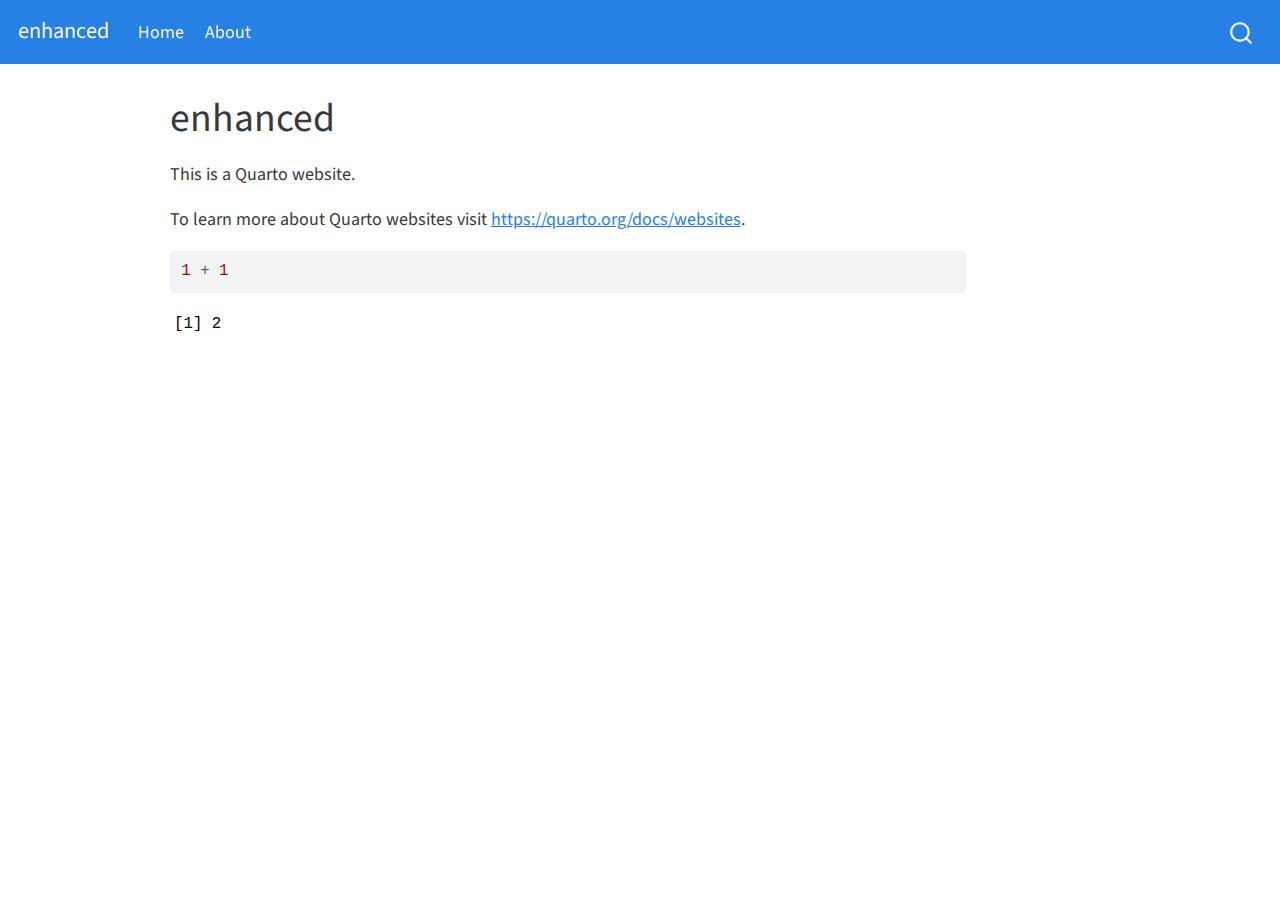
<file: docs/index.html>
<!DOCTYPE html>
<html xmlns="http://www.w3.org/1999/xhtml" lang="en" xml:lang="en"><head>

<meta charset="utf-8">
<meta name="generator" content="quarto-1.0.37">

<meta name="viewport" content="width=device-width, initial-scale=1.0, user-scalable=yes">


<title>enhanced</title>
<style>
code{white-space: pre-wrap;}
span.smallcaps{font-variant: small-caps;}
span.underline{text-decoration: underline;}
div.column{display: inline-block; vertical-align: top; width: 50%;}
div.hanging-indent{margin-left: 1.5em; text-indent: -1.5em;}
ul.task-list{list-style: none;}
pre > code.sourceCode { white-space: pre; position: relative; }
pre > code.sourceCode > span { display: inline-block; line-height: 1.25; }
pre > code.sourceCode > span:empty { height: 1.2em; }
.sourceCode { overflow: visible; }
code.sourceCode > span { color: inherit; text-decoration: inherit; }
div.sourceCode { margin: 1em 0; }
pre.sourceCode { margin: 0; }
@media screen {
div.sourceCode { overflow: auto; }
}
@media print {
pre > code.sourceCode { white-space: pre-wrap; }
pre > code.sourceCode > span { text-indent: -5em; padding-left: 5em; }
}
pre.numberSource code
  { counter-reset: source-line 0; }
pre.numberSource code > span
  { position: relative; left: -4em; counter-increment: source-line; }
pre.numberSource code > span > a:first-child::before
  { content: counter(source-line);
    position: relative; left: -1em; text-align: right; vertical-align: baseline;
    border: none; display: inline-block;
    -webkit-touch-callout: none; -webkit-user-select: none;
    -khtml-user-select: none; -moz-user-select: none;
    -ms-user-select: none; user-select: none;
    padding: 0 4px; width: 4em;
    color: #aaaaaa;
  }
pre.numberSource { margin-left: 3em; border-left: 1px solid #aaaaaa;  padding-left: 4px; }
div.sourceCode
  {   }
@media screen {
pre > code.sourceCode > span > a:first-child::before { text-decoration: underline; }
}
code span.al { color: #ff0000; font-weight: bold; } /* Alert */
code span.an { color: #60a0b0; font-weight: bold; font-style: italic; } /* Annotation */
code span.at { color: #7d9029; } /* Attribute */
code span.bn { color: #40a070; } /* BaseN */
code span.bu { } /* BuiltIn */
code span.cf { color: #007020; font-weight: bold; } /* ControlFlow */
code span.ch { color: #4070a0; } /* Char */
code span.cn { color: #880000; } /* Constant */
code span.co { color: #60a0b0; font-style: italic; } /* Comment */
code span.cv { color: #60a0b0; font-weight: bold; font-style: italic; } /* CommentVar */
code span.do { color: #ba2121; font-style: italic; } /* Documentation */
code span.dt { color: #902000; } /* DataType */
code span.dv { color: #40a070; } /* DecVal */
code span.er { color: #ff0000; font-weight: bold; } /* Error */
code span.ex { } /* Extension */
code span.fl { color: #40a070; } /* Float */
code span.fu { color: #06287e; } /* Function */
code span.im { } /* Import */
code span.in { color: #60a0b0; font-weight: bold; font-style: italic; } /* Information */
code span.kw { color: #007020; font-weight: bold; } /* Keyword */
code span.op { color: #666666; } /* Operator */
code span.ot { color: #007020; } /* Other */
code span.pp { color: #bc7a00; } /* Preprocessor */
code span.sc { color: #4070a0; } /* SpecialChar */
code span.ss { color: #bb6688; } /* SpecialString */
code span.st { color: #4070a0; } /* String */
code span.va { color: #19177c; } /* Variable */
code span.vs { color: #4070a0; } /* VerbatimString */
code span.wa { color: #60a0b0; font-weight: bold; font-style: italic; } /* Warning */
</style>


<script src="site_libs/quarto-nav/quarto-nav.js"></script>
<script src="site_libs/quarto-nav/headroom.min.js"></script>
<script src="site_libs/clipboard/clipboard.min.js"></script>
<script src="site_libs/quarto-search/autocomplete.umd.js"></script>
<script src="site_libs/quarto-search/fuse.min.js"></script>
<script src="site_libs/quarto-search/quarto-search.js"></script>
<meta name="quarto:offset" content="./">
<script src="site_libs/quarto-html/quarto.js"></script>
<script src="site_libs/quarto-html/popper.min.js"></script>
<script src="site_libs/quarto-html/tippy.umd.min.js"></script>
<script src="site_libs/quarto-html/anchor.min.js"></script>
<link href="site_libs/quarto-html/tippy.css" rel="stylesheet">
<link href="site_libs/quarto-html/quarto-syntax-highlighting.css" rel="stylesheet" id="quarto-text-highlighting-styles">
<script src="site_libs/bootstrap/bootstrap.min.js"></script>
<link href="site_libs/bootstrap/bootstrap-icons.css" rel="stylesheet">
<link href="site_libs/bootstrap/bootstrap.min.css" rel="stylesheet" id="quarto-bootstrap" data-mode="light">
<script id="quarto-search-options" type="application/json">{
  "location": "navbar",
  "copy-button": false,
  "collapse-after": 3,
  "panel-placement": "end",
  "type": "overlay",
  "limit": 20,
  "language": {
    "search-no-results-text": "No results",
    "search-matching-documents-text": "matching documents",
    "search-copy-link-title": "Copy link to search",
    "search-hide-matches-text": "Hide additional matches",
    "search-more-match-text": "more match in this document",
    "search-more-matches-text": "more matches in this document",
    "search-clear-button-title": "Clear",
    "search-detached-cancel-button-title": "Cancel",
    "search-submit-button-title": "Submit"
  }
}</script>


<link rel="stylesheet" href="styles.css">
</head>

<body class="nav-fixed">

<div id="quarto-search-results"></div>
  <header id="quarto-header" class="headroom fixed-top">
    <nav class="navbar navbar-expand-lg navbar-dark ">
      <div class="navbar-container container-fluid">
      <a class="navbar-brand" href="./index.html">
    <span class="navbar-title">enhanced</span>
  </a>
          <button class="navbar-toggler" type="button" data-bs-toggle="collapse" data-bs-target="#navbarCollapse" aria-controls="navbarCollapse" aria-expanded="false" aria-label="Toggle navigation" onclick="if (window.quartoToggleHeadroom) { window.quartoToggleHeadroom(); }">
  <span class="navbar-toggler-icon"></span>
</button>
          <div class="collapse navbar-collapse" id="navbarCollapse">
            <ul class="navbar-nav navbar-nav-scroll me-auto">
  <li class="nav-item">
    <a class="nav-link active" href="./index.html" aria-current="page">Home</a>
  </li>  
  <li class="nav-item">
    <a class="nav-link" href="./about.html">About</a>
  </li>  
</ul>
              <div id="quarto-search" class="" title="Search"></div>
          </div> <!-- /navcollapse -->
      </div> <!-- /container-fluid -->
    </nav>
</header>
<!-- content -->
<div id="quarto-content" class="quarto-container page-columns page-rows-contents page-layout-article page-navbar">
<!-- sidebar -->
<!-- margin-sidebar -->
    <div id="quarto-margin-sidebar" class="sidebar margin-sidebar">
        
    </div>
<!-- main -->
<main class="content" id="quarto-document-content">

<header id="title-block-header" class="quarto-title-block default">
<div class="quarto-title">
<h1 class="title">enhanced</h1>
</div>



<div class="quarto-title-meta">

    
    
  </div>
  

</header>

<p>This is a Quarto website.</p>
<p>To learn more about Quarto websites visit <a href="https://quarto.org/docs/websites" class="uri">https://quarto.org/docs/websites</a>.</p>
<div class="cell">
<div class="sourceCode cell-code" id="cb1"><pre class="sourceCode r code-with-copy"><code class="sourceCode r"><span id="cb1-1"><a href="#cb1-1" aria-hidden="true" tabindex="-1"></a><span class="dv">1</span> <span class="sc">+</span> <span class="dv">1</span></span></code><button title="Copy to Clipboard" class="code-copy-button"><i class="bi"></i></button></pre></div>
<div class="cell-output cell-output-stdout">
<pre><code>[1] 2</code></pre>
</div>
</div>



</main> <!-- /main -->
<script id="quarto-html-after-body" type="application/javascript">
window.document.addEventListener("DOMContentLoaded", function (event) {
  const toggleBodyColorMode = (bsSheetEl) => {
    const mode = bsSheetEl.getAttribute("data-mode");
    const bodyEl = window.document.querySelector("body");
    if (mode === "dark") {
      bodyEl.classList.add("quarto-dark");
      bodyEl.classList.remove("quarto-light");
    } else {
      bodyEl.classList.add("quarto-light");
      bodyEl.classList.remove("quarto-dark");
    }
  }
  const toggleBodyColorPrimary = () => {
    const bsSheetEl = window.document.querySelector("link#quarto-bootstrap");
    if (bsSheetEl) {
      toggleBodyColorMode(bsSheetEl);
    }
  }
  toggleBodyColorPrimary();  
  const icon = "";
  const anchorJS = new window.AnchorJS();
  anchorJS.options = {
    placement: 'right',
    icon: icon
  };
  anchorJS.add('.anchored');
  const clipboard = new window.ClipboardJS('.code-copy-button', {
    target: function(trigger) {
      return trigger.previousElementSibling;
    }
  });
  clipboard.on('success', function(e) {
    // button target
    const button = e.trigger;
    // don't keep focus
    button.blur();
    // flash "checked"
    button.classList.add('code-copy-button-checked');
    var currentTitle = button.getAttribute("title");
    button.setAttribute("title", "Copied!");
    setTimeout(function() {
      button.setAttribute("title", currentTitle);
      button.classList.remove('code-copy-button-checked');
    }, 1000);
    // clear code selection
    e.clearSelection();
  });
  function tippyHover(el, contentFn) {
    const config = {
      allowHTML: true,
      content: contentFn,
      maxWidth: 500,
      delay: 100,
      arrow: false,
      appendTo: function(el) {
          return el.parentElement;
      },
      interactive: true,
      interactiveBorder: 10,
      theme: 'quarto',
      placement: 'bottom-start'
    };
    window.tippy(el, config); 
  }
  const noterefs = window.document.querySelectorAll('a[role="doc-noteref"]');
  for (var i=0; i<noterefs.length; i++) {
    const ref = noterefs[i];
    tippyHover(ref, function() {
      let href = ref.getAttribute('href');
      try { href = new URL(href).hash; } catch {}
      const id = href.replace(/^#\/?/, "");
      const note = window.document.getElementById(id);
      return note.innerHTML;
    });
  }
  var bibliorefs = window.document.querySelectorAll('a[role="doc-biblioref"]');
  for (var i=0; i<bibliorefs.length; i++) {
    const ref = bibliorefs[i];
    const cites = ref.parentNode.getAttribute('data-cites').split(' ');
    tippyHover(ref, function() {
      var popup = window.document.createElement('div');
      cites.forEach(function(cite) {
        var citeDiv = window.document.createElement('div');
        citeDiv.classList.add('hanging-indent');
        citeDiv.classList.add('csl-entry');
        var biblioDiv = window.document.getElementById('ref-' + cite);
        if (biblioDiv) {
          citeDiv.innerHTML = biblioDiv.innerHTML;
        }
        popup.appendChild(citeDiv);
      });
      return popup.innerHTML;
    });
  }
});
</script>
</div> <!-- /content -->



</body></html>
</file>
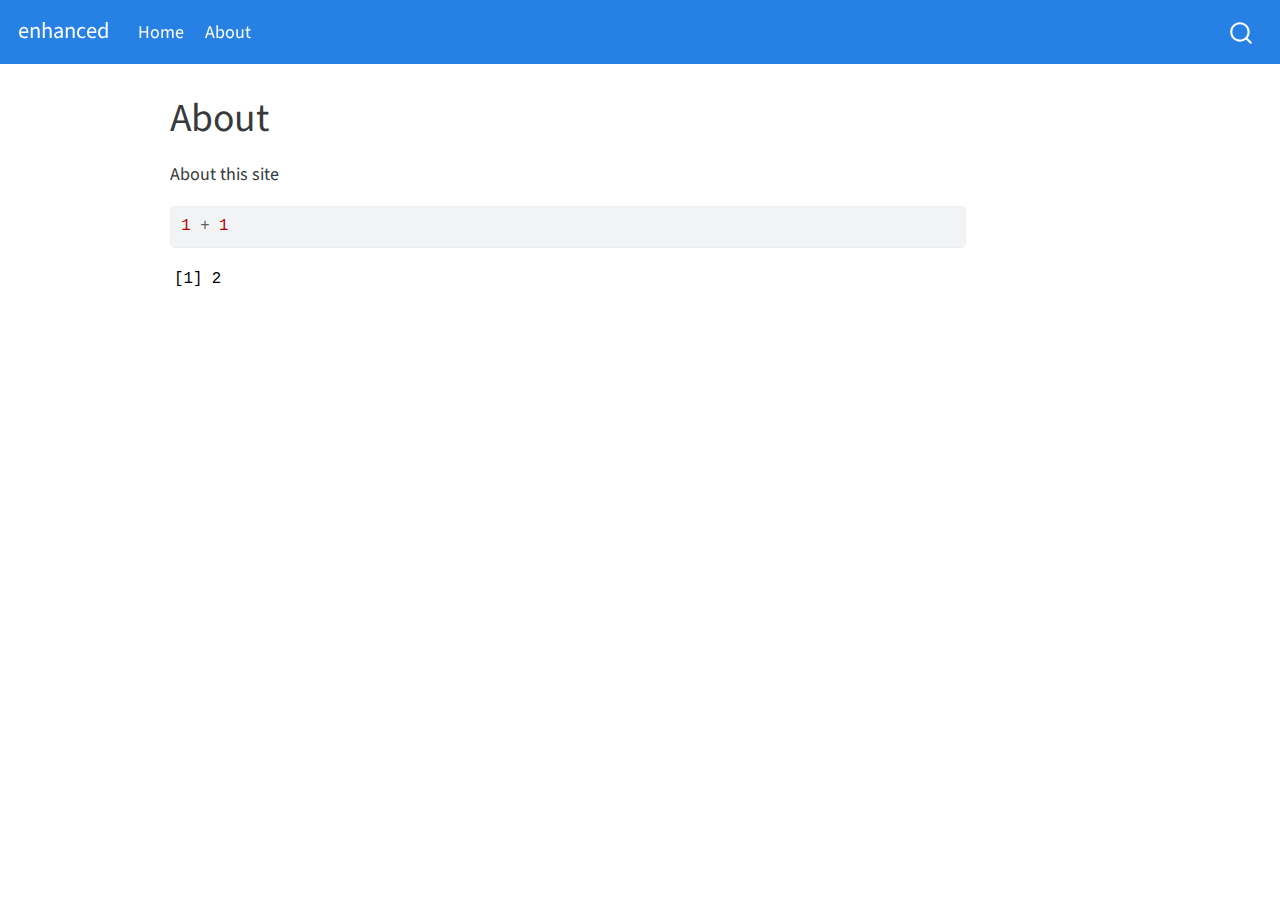
<file: docs/about.html>
<!DOCTYPE html>
<html xmlns="http://www.w3.org/1999/xhtml" lang="en" xml:lang="en"><head>

<meta charset="utf-8">
<meta name="generator" content="quarto-1.0.37">

<meta name="viewport" content="width=device-width, initial-scale=1.0, user-scalable=yes">


<title>enhanced - About</title>
<style>
code{white-space: pre-wrap;}
span.smallcaps{font-variant: small-caps;}
span.underline{text-decoration: underline;}
div.column{display: inline-block; vertical-align: top; width: 50%;}
div.hanging-indent{margin-left: 1.5em; text-indent: -1.5em;}
ul.task-list{list-style: none;}
pre > code.sourceCode { white-space: pre; position: relative; }
pre > code.sourceCode > span { display: inline-block; line-height: 1.25; }
pre > code.sourceCode > span:empty { height: 1.2em; }
.sourceCode { overflow: visible; }
code.sourceCode > span { color: inherit; text-decoration: inherit; }
div.sourceCode { margin: 1em 0; }
pre.sourceCode { margin: 0; }
@media screen {
div.sourceCode { overflow: auto; }
}
@media print {
pre > code.sourceCode { white-space: pre-wrap; }
pre > code.sourceCode > span { text-indent: -5em; padding-left: 5em; }
}
pre.numberSource code
  { counter-reset: source-line 0; }
pre.numberSource code > span
  { position: relative; left: -4em; counter-increment: source-line; }
pre.numberSource code > span > a:first-child::before
  { content: counter(source-line);
    position: relative; left: -1em; text-align: right; vertical-align: baseline;
    border: none; display: inline-block;
    -webkit-touch-callout: none; -webkit-user-select: none;
    -khtml-user-select: none; -moz-user-select: none;
    -ms-user-select: none; user-select: none;
    padding: 0 4px; width: 4em;
    color: #aaaaaa;
  }
pre.numberSource { margin-left: 3em; border-left: 1px solid #aaaaaa;  padding-left: 4px; }
div.sourceCode
  {   }
@media screen {
pre > code.sourceCode > span > a:first-child::before { text-decoration: underline; }
}
code span.al { color: #ff0000; font-weight: bold; } /* Alert */
code span.an { color: #60a0b0; font-weight: bold; font-style: italic; } /* Annotation */
code span.at { color: #7d9029; } /* Attribute */
code span.bn { color: #40a070; } /* BaseN */
code span.bu { } /* BuiltIn */
code span.cf { color: #007020; font-weight: bold; } /* ControlFlow */
code span.ch { color: #4070a0; } /* Char */
code span.cn { color: #880000; } /* Constant */
code span.co { color: #60a0b0; font-style: italic; } /* Comment */
code span.cv { color: #60a0b0; font-weight: bold; font-style: italic; } /* CommentVar */
code span.do { color: #ba2121; font-style: italic; } /* Documentation */
code span.dt { color: #902000; } /* DataType */
code span.dv { color: #40a070; } /* DecVal */
code span.er { color: #ff0000; font-weight: bold; } /* Error */
code span.ex { } /* Extension */
code span.fl { color: #40a070; } /* Float */
code span.fu { color: #06287e; } /* Function */
code span.im { } /* Import */
code span.in { color: #60a0b0; font-weight: bold; font-style: italic; } /* Information */
code span.kw { color: #007020; font-weight: bold; } /* Keyword */
code span.op { color: #666666; } /* Operator */
code span.ot { color: #007020; } /* Other */
code span.pp { color: #bc7a00; } /* Preprocessor */
code span.sc { color: #4070a0; } /* SpecialChar */
code span.ss { color: #bb6688; } /* SpecialString */
code span.st { color: #4070a0; } /* String */
code span.va { color: #19177c; } /* Variable */
code span.vs { color: #4070a0; } /* VerbatimString */
code span.wa { color: #60a0b0; font-weight: bold; font-style: italic; } /* Warning */
</style>


<script src="site_libs/quarto-nav/quarto-nav.js"></script>
<script src="site_libs/quarto-nav/headroom.min.js"></script>
<script src="site_libs/clipboard/clipboard.min.js"></script>
<script src="site_libs/quarto-search/autocomplete.umd.js"></script>
<script src="site_libs/quarto-search/fuse.min.js"></script>
<script src="site_libs/quarto-search/quarto-search.js"></script>
<meta name="quarto:offset" content="./">
<script src="site_libs/quarto-html/quarto.js"></script>
<script src="site_libs/quarto-html/popper.min.js"></script>
<script src="site_libs/quarto-html/tippy.umd.min.js"></script>
<script src="site_libs/quarto-html/anchor.min.js"></script>
<link href="site_libs/quarto-html/tippy.css" rel="stylesheet">
<link href="site_libs/quarto-html/quarto-syntax-highlighting.css" rel="stylesheet" id="quarto-text-highlighting-styles">
<script src="site_libs/bootstrap/bootstrap.min.js"></script>
<link href="site_libs/bootstrap/bootstrap-icons.css" rel="stylesheet">
<link href="site_libs/bootstrap/bootstrap.min.css" rel="stylesheet" id="quarto-bootstrap" data-mode="light">
<script id="quarto-search-options" type="application/json">{
  "location": "navbar",
  "copy-button": false,
  "collapse-after": 3,
  "panel-placement": "end",
  "type": "overlay",
  "limit": 20,
  "language": {
    "search-no-results-text": "No results",
    "search-matching-documents-text": "matching documents",
    "search-copy-link-title": "Copy link to search",
    "search-hide-matches-text": "Hide additional matches",
    "search-more-match-text": "more match in this document",
    "search-more-matches-text": "more matches in this document",
    "search-clear-button-title": "Clear",
    "search-detached-cancel-button-title": "Cancel",
    "search-submit-button-title": "Submit"
  }
}</script>


<link rel="stylesheet" href="styles.css">
</head>

<body class="nav-fixed">

<div id="quarto-search-results"></div>
  <header id="quarto-header" class="headroom fixed-top">
    <nav class="navbar navbar-expand-lg navbar-dark ">
      <div class="navbar-container container-fluid">
      <a class="navbar-brand" href="./index.html">
    <span class="navbar-title">enhanced</span>
  </a>
          <button class="navbar-toggler" type="button" data-bs-toggle="collapse" data-bs-target="#navbarCollapse" aria-controls="navbarCollapse" aria-expanded="false" aria-label="Toggle navigation" onclick="if (window.quartoToggleHeadroom) { window.quartoToggleHeadroom(); }">
  <span class="navbar-toggler-icon"></span>
</button>
          <div class="collapse navbar-collapse" id="navbarCollapse">
            <ul class="navbar-nav navbar-nav-scroll me-auto">
  <li class="nav-item">
    <a class="nav-link" href="./index.html">Home</a>
  </li>  
  <li class="nav-item">
    <a class="nav-link active" href="./about.html" aria-current="page">About</a>
  </li>  
</ul>
              <div id="quarto-search" class="" title="Search"></div>
          </div> <!-- /navcollapse -->
      </div> <!-- /container-fluid -->
    </nav>
</header>
<!-- content -->
<div id="quarto-content" class="quarto-container page-columns page-rows-contents page-layout-article page-navbar">
<!-- sidebar -->
<!-- margin-sidebar -->
    <div id="quarto-margin-sidebar" class="sidebar margin-sidebar">
        
    </div>
<!-- main -->
<main class="content" id="quarto-document-content">

<header id="title-block-header" class="quarto-title-block default">
<div class="quarto-title">
<h1 class="title">About</h1>
</div>



<div class="quarto-title-meta">

    
    
  </div>
  

</header>

<p>About this site</p>
<div class="cell">
<div class="sourceCode cell-code" id="cb1"><pre class="sourceCode r code-with-copy"><code class="sourceCode r"><span id="cb1-1"><a href="#cb1-1" aria-hidden="true" tabindex="-1"></a><span class="dv">1</span> <span class="sc">+</span> <span class="dv">1</span></span></code><button title="Copy to Clipboard" class="code-copy-button"><i class="bi"></i></button></pre></div>
<div class="cell-output cell-output-stdout">
<pre><code>[1] 2</code></pre>
</div>
</div>



</main> <!-- /main -->
<script id="quarto-html-after-body" type="application/javascript">
window.document.addEventListener("DOMContentLoaded", function (event) {
  const toggleBodyColorMode = (bsSheetEl) => {
    const mode = bsSheetEl.getAttribute("data-mode");
    const bodyEl = window.document.querySelector("body");
    if (mode === "dark") {
      bodyEl.classList.add("quarto-dark");
      bodyEl.classList.remove("quarto-light");
    } else {
      bodyEl.classList.add("quarto-light");
      bodyEl.classList.remove("quarto-dark");
    }
  }
  const toggleBodyColorPrimary = () => {
    const bsSheetEl = window.document.querySelector("link#quarto-bootstrap");
    if (bsSheetEl) {
      toggleBodyColorMode(bsSheetEl);
    }
  }
  toggleBodyColorPrimary();  
  const icon = "";
  const anchorJS = new window.AnchorJS();
  anchorJS.options = {
    placement: 'right',
    icon: icon
  };
  anchorJS.add('.anchored');
  const clipboard = new window.ClipboardJS('.code-copy-button', {
    target: function(trigger) {
      return trigger.previousElementSibling;
    }
  });
  clipboard.on('success', function(e) {
    // button target
    const button = e.trigger;
    // don't keep focus
    button.blur();
    // flash "checked"
    button.classList.add('code-copy-button-checked');
    var currentTitle = button.getAttribute("title");
    button.setAttribute("title", "Copied!");
    setTimeout(function() {
      button.setAttribute("title", currentTitle);
      button.classList.remove('code-copy-button-checked');
    }, 1000);
    // clear code selection
    e.clearSelection();
  });
  function tippyHover(el, contentFn) {
    const config = {
      allowHTML: true,
      content: contentFn,
      maxWidth: 500,
      delay: 100,
      arrow: false,
      appendTo: function(el) {
          return el.parentElement;
      },
      interactive: true,
      interactiveBorder: 10,
      theme: 'quarto',
      placement: 'bottom-start'
    };
    window.tippy(el, config); 
  }
  const noterefs = window.document.querySelectorAll('a[role="doc-noteref"]');
  for (var i=0; i<noterefs.length; i++) {
    const ref = noterefs[i];
    tippyHover(ref, function() {
      let href = ref.getAttribute('href');
      try { href = new URL(href).hash; } catch {}
      const id = href.replace(/^#\/?/, "");
      const note = window.document.getElementById(id);
      return note.innerHTML;
    });
  }
  var bibliorefs = window.document.querySelectorAll('a[role="doc-biblioref"]');
  for (var i=0; i<bibliorefs.length; i++) {
    const ref = bibliorefs[i];
    const cites = ref.parentNode.getAttribute('data-cites').split(' ');
    tippyHover(ref, function() {
      var popup = window.document.createElement('div');
      cites.forEach(function(cite) {
        var citeDiv = window.document.createElement('div');
        citeDiv.classList.add('hanging-indent');
        citeDiv.classList.add('csl-entry');
        var biblioDiv = window.document.getElementById('ref-' + cite);
        if (biblioDiv) {
          citeDiv.innerHTML = biblioDiv.innerHTML;
        }
        popup.appendChild(citeDiv);
      });
      return popup.innerHTML;
    });
  }
});
</script>
</div> <!-- /content -->



</body></html>
</file>
<file: docs/site_libs/quarto-html/tippy.css>
.tippy-box[data-animation=fade][data-state=hidden]{opacity:0}[data-tippy-root]{max-width:calc(100vw - 10px)}.tippy-box{position:relative;background-color:#333;color:#fff;border-radius:4px;font-size:14px;line-height:1.4;white-space:normal;outline:0;transition-property:transform,visibility,opacity}.tippy-box[data-placement^=top]>.tippy-arrow{bottom:0}.tippy-box[data-placement^=top]>.tippy-arrow:before{bottom:-7px;left:0;border-width:8px 8px 0;border-top-color:initial;transform-origin:center top}.tippy-box[data-placement^=bottom]>.tippy-arrow{top:0}.tippy-box[data-placement^=bottom]>.tippy-arrow:before{top:-7px;left:0;border-width:0 8px 8px;border-bottom-color:initial;transform-origin:center bottom}.tippy-box[data-placement^=left]>.tippy-arrow{right:0}.tippy-box[data-placement^=left]>.tippy-arrow:before{border-width:8px 0 8px 8px;border-left-color:initial;right:-7px;transform-origin:center left}.tippy-box[data-placement^=right]>.tippy-arrow{left:0}.tippy-box[data-placement^=right]>.tippy-arrow:before{left:-7px;border-width:8px 8px 8px 0;border-right-color:initial;transform-origin:center right}.tippy-box[data-inertia][data-state=visible]{transition-timing-function:cubic-bezier(.54,1.5,.38,1.11)}.tippy-arrow{width:16px;height:16px;color:#333}.tippy-arrow:before{content:"";position:absolute;border-color:transparent;border-style:solid}.tippy-content{position:relative;padding:5px 9px;z-index:1}
</file>
<file: docs/site_libs/quarto-html/quarto-syntax-highlighting.css>
/* quarto syntax highlight colors */
:root {
  --quarto-hl-ot-color: #003B4F;
  --quarto-hl-at-color: #657422;
  --quarto-hl-ss-color: #20794D;
  --quarto-hl-an-color: #5E5E5E;
  --quarto-hl-fu-color: #4758AB;
  --quarto-hl-st-color: #20794D;
  --quarto-hl-cf-color: #003B4F;
  --quarto-hl-op-color: #5E5E5E;
  --quarto-hl-er-color: #AD0000;
  --quarto-hl-bn-color: #AD0000;
  --quarto-hl-al-color: #AD0000;
  --quarto-hl-va-color: #111111;
  --quarto-hl-bu-color: inherit;
  --quarto-hl-ex-color: inherit;
  --quarto-hl-pp-color: #AD0000;
  --quarto-hl-in-color: #5E5E5E;
  --quarto-hl-vs-color: #20794D;
  --quarto-hl-wa-color: #5E5E5E;
  --quarto-hl-do-color: #5E5E5E;
  --quarto-hl-im-color: #00769E;
  --quarto-hl-ch-color: #20794D;
  --quarto-hl-dt-color: #AD0000;
  --quarto-hl-fl-color: #AD0000;
  --quarto-hl-co-color: #5E5E5E;
  --quarto-hl-cv-color: #5E5E5E;
  --quarto-hl-cn-color: #8f5902;
  --quarto-hl-sc-color: #5E5E5E;
  --quarto-hl-dv-color: #AD0000;
  --quarto-hl-kw-color: #003B4F;
}

/* other quarto variables */
:root {
  --quarto-font-monospace: SFMono-Regular, Menlo, Monaco, Consolas, "Liberation Mono", "Courier New", monospace;
}

pre > code.sourceCode > span {
  color: #003B4F;
}

code span {
  color: #003B4F;
}

code.sourceCode > span {
  color: #003B4F;
}

div.sourceCode,
div.sourceCode pre.sourceCode {
  color: #003B4F;
}

code span.ot {
  color: #003B4F;
}

code span.at {
  color: #657422;
}

code span.ss {
  color: #20794D;
}

code span.an {
  color: #5E5E5E;
}

code span.fu {
  color: #4758AB;
}

code span.st {
  color: #20794D;
}

code span.cf {
  color: #003B4F;
}

code span.op {
  color: #5E5E5E;
}

code span.er {
  color: #AD0000;
}

code span.bn {
  color: #AD0000;
}

code span.al {
  color: #AD0000;
}

code span.va {
  color: #111111;
}

code span.pp {
  color: #AD0000;
}

code span.in {
  color: #5E5E5E;
}

code span.vs {
  color: #20794D;
}

code span.wa {
  color: #5E5E5E;
  font-style: italic;
}

code span.do {
  color: #5E5E5E;
  font-style: italic;
}

code span.im {
  color: #00769E;
}

code span.ch {
  color: #20794D;
}

code span.dt {
  color: #AD0000;
}

code span.fl {
  color: #AD0000;
}

code span.co {
  color: #5E5E5E;
}

code span.cv {
  color: #5E5E5E;
  font-style: italic;
}

code span.cn {
  color: #8f5902;
}

code span.sc {
  color: #5E5E5E;
}

code span.dv {
  color: #AD0000;
}

code span.kw {
  color: #003B4F;
}

.prevent-inlining {
  content: "</";
}

/*# sourceMappingURL=debc5d5d77c3f9108843748ff7464032.css.map */
</file>
<file: docs/styles.css>
/* css styles */
</file>
